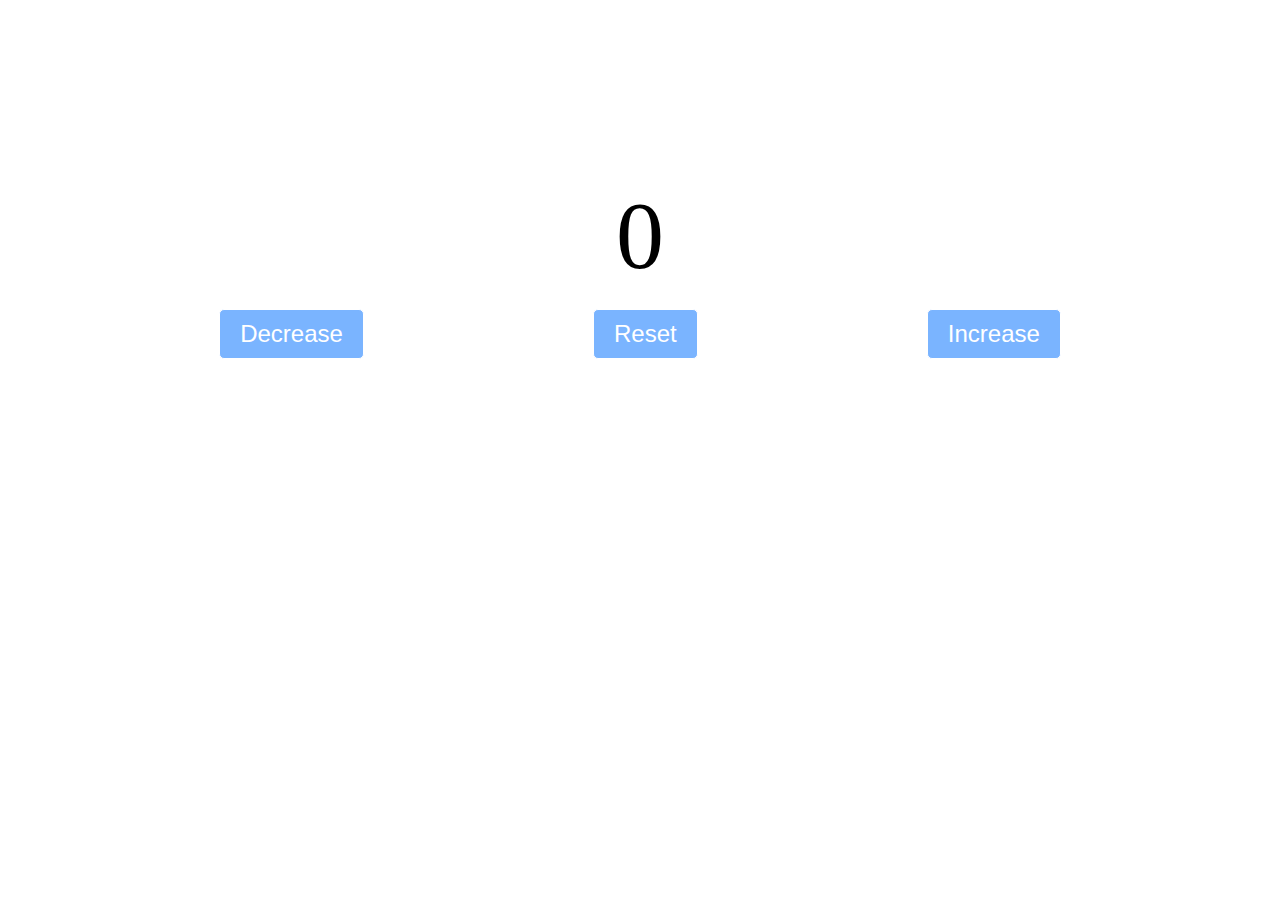
<file: Counter/index.html>
<!DOCTYPE html>
<html lang="en">
  <head>
    <meta charset="UTF-8" />
    <meta name="viewport" content="width=device-width, initial-scale=1.0" />
    <title>counter</title>
    <link rel="stylesheet" href="style.css" />
  </head>
  <body>
    <label id="count-label">0</label><br />
    <div class="btn-cont">
      <button class="btn Decrease">Decrease</button>
      <button class="btn Reset">Reset</button>
      <button class="btn Increase">Increase</button>
    </div>

    <script src="script.js"></script>
  </body>
</html>
</file>
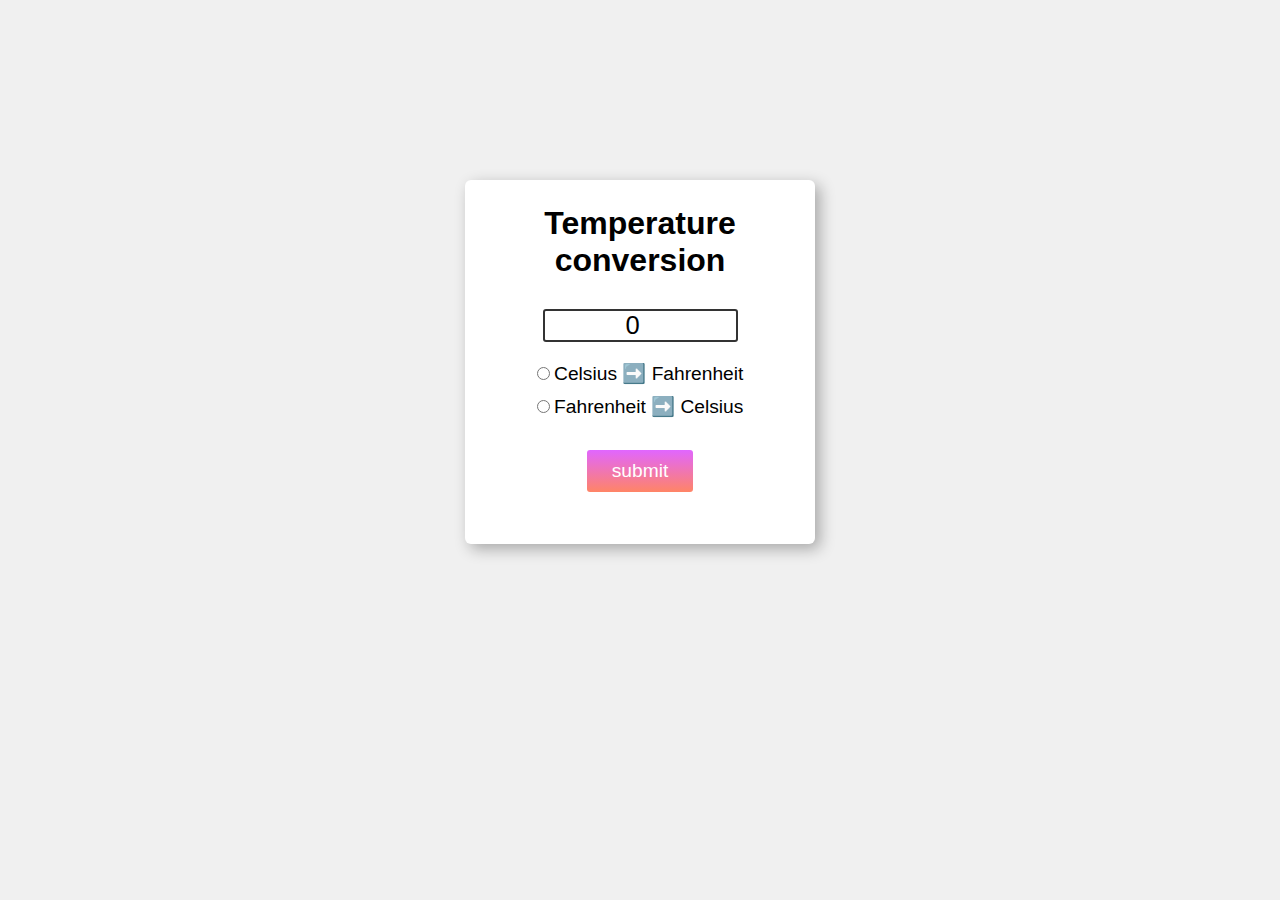
<file: temperature/index.html>
<!DOCTYPE html>
<html lang="en">
  <head>
    <meta charset="UTF-8" />
    <meta name="viewport" content="width=device-width, initial-scale=1.0" />
    <title>temp</title>
    <link rel="stylesheet" href="style.css" />
  </head>
  <body>
    <form action="" class="tf">
      <h1 class="heading">Temperature conversion</h1>
      <input type="number" id="textbox" value="0" />
      <div class="radio">
        <input type="radio" id="tofahrenheit" name="unit" />
        <label for="tofahrenheit">Celsius ➡️ Fahrenheit</label>
      </div>
      <div class="radio">
        <input type="radio" id="tocelsius" name="unit" />
        <label for="tocelsius">Fahrenheit ➡️ Celsius</label>
      </div>
      <button type="button" id="btn">submit</button>
      <p class="result"></p>
    </form>
    <script src="script.js"></script>
  </body>
</html>
</file>
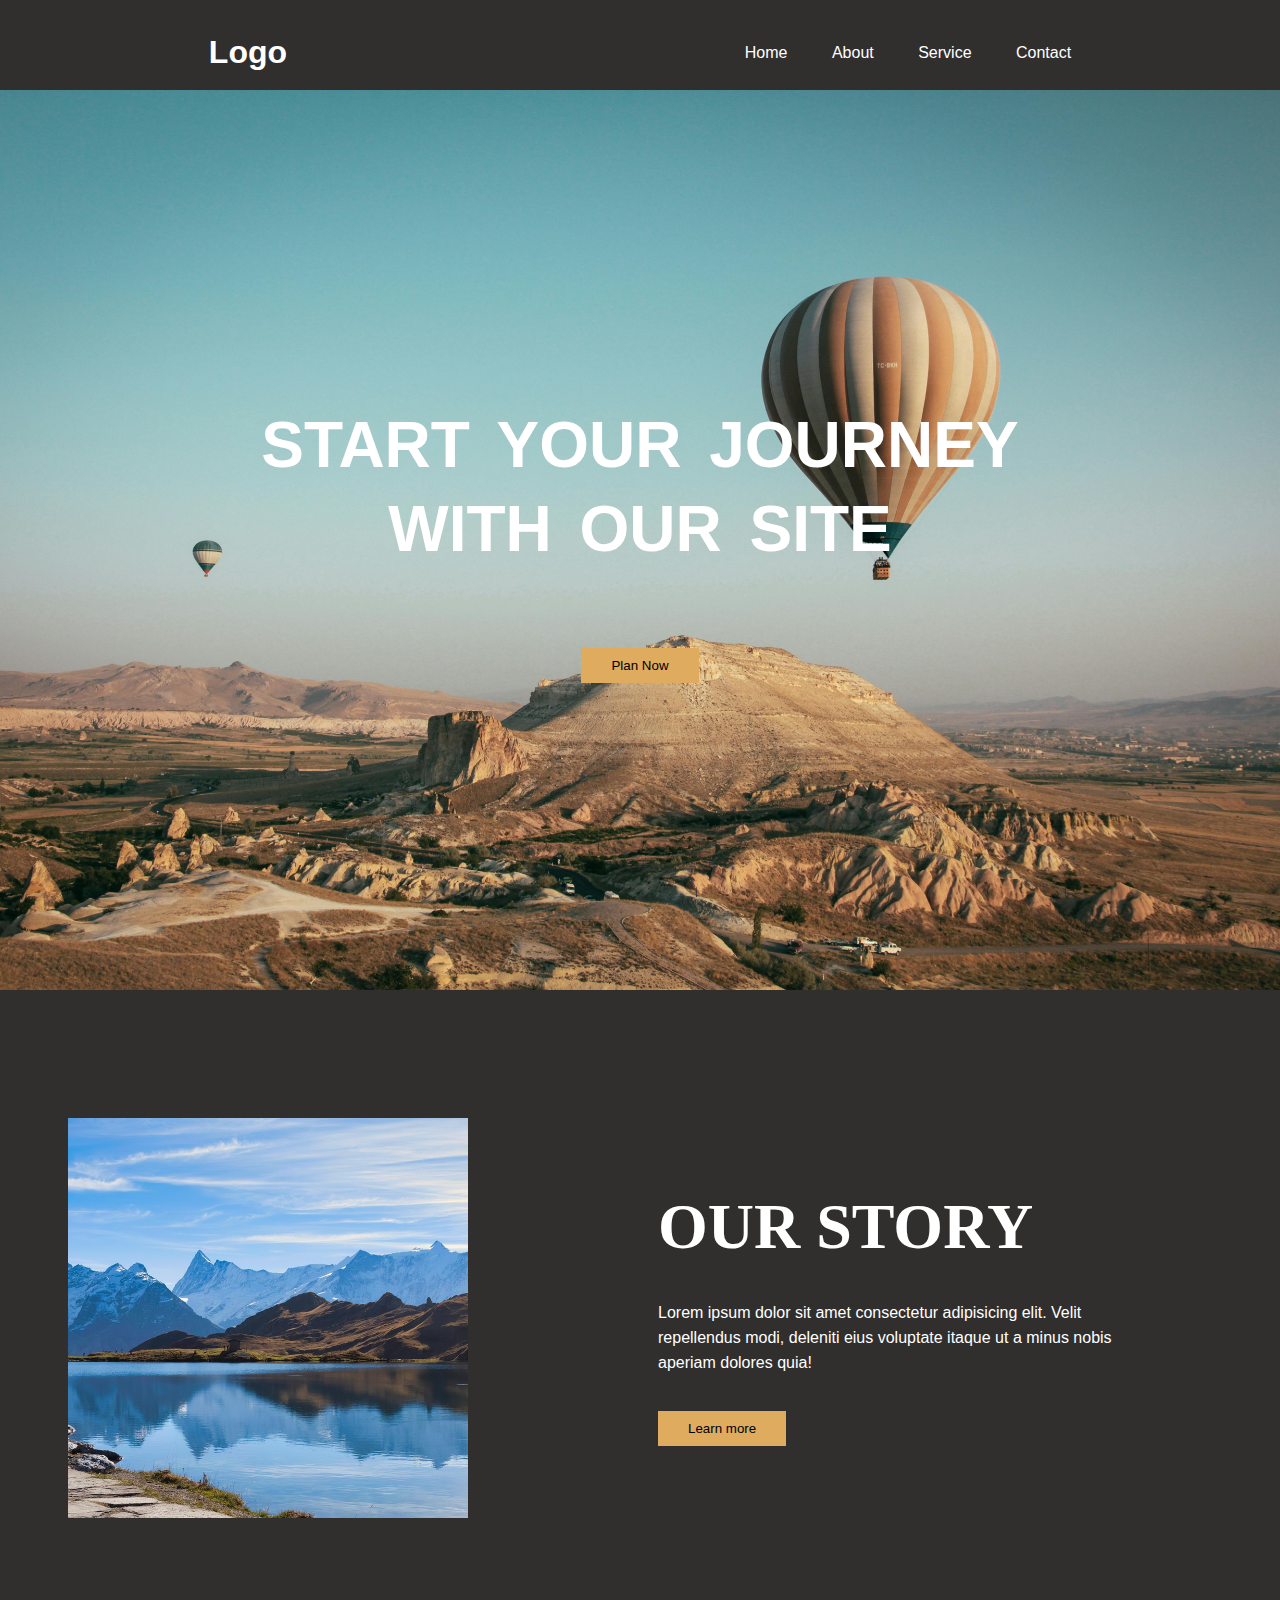
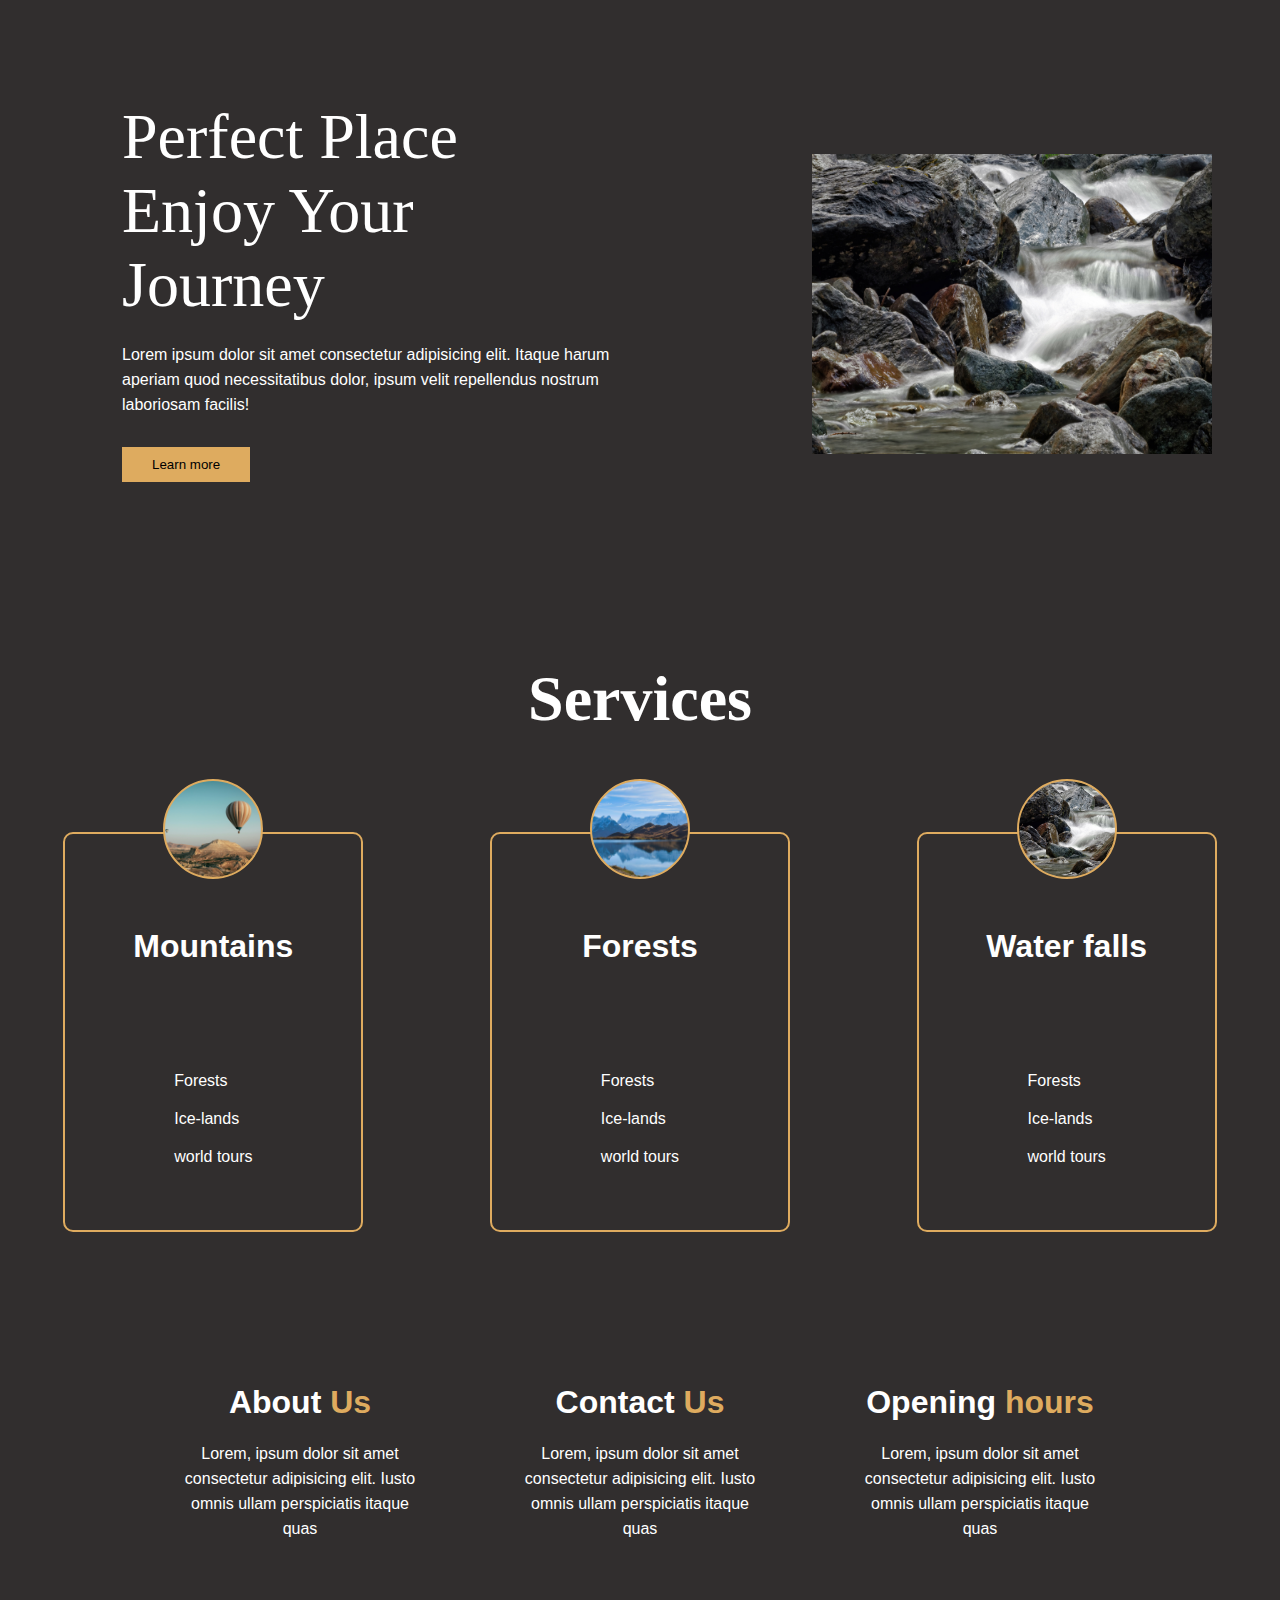
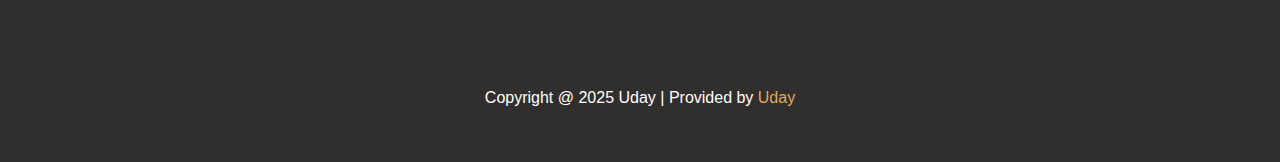
<file: web/index.html>
<!DOCTYPE html>
<html lang="en">
  <head>
    <meta charset="UTF-8" />
    <meta name="viewport" content="width=device-width, initial-scale=1.0" />
    <title>coffee</title>
    <link rel="stylesheet" href="style.css" />
  </head>
  <body>
    <!-- nav-->
    <nav>
      <h1 class="logo">Logo</h1>
      <a href="#" class="hb">
        <span class="line"></span>
        <span class="line"></span>
        <span class="line"></span>
      </a>
      <ul>
        <li><a href="#home">Home</a></li>
        <li><a href="#about">About</a></li>
        <li><a href="#Service">Service</a></li>
        <li><a href="#Contact">Contact</a></li>
      </ul>
    </nav>

    <!-- header -->
    <header id="home" class="header">
      <div class="main">
        <h1 class="main-headings">START YOUR JOURNEY</h1>
        <h1 class="primary-heading">WITH OUR SITE</h1>
      </div>
      <button class="main-btn">Plan Now</button>
    </header>
    <!-- Story -->
    <section class="ourStory" id="about">
      <div class="image-container">
        <div class="img"></div>
      </div>

      <div class="section-contant">
        <div class="title-style">
          <h1 class="title title-one">OUR STORY</h1>
        </div>
        <p>
          Lorem ipsum dolor sit amet consectetur adipisicing elit. Velit
          repellendus modi, deleniti eius voluptate itaque ut a minus nobis
          aperiam dolores quia!
        </p>
        <button>Learn more</button>
      </div>
    </section>

    <!-- Journey -->

    <section class="coffee-container">
      <div class="content-section">
        <div class="title-style">
          <h1 class="title-two">
            Perfect Place <br />
            Enjoy Your <br />
            Journey
          </h1>
        </div>
        <p>
          Lorem ipsum dolor sit amet consectetur adipisicing elit. Itaque harum
          aperiam quod necessitatibus dolor, ipsum velit repellendus nostrum
          laboriosam facilis!
        </p>
        <button style="margin: 30px 0">Learn more</button>
      </div>
      <section class="img-container">
        <img src="../../assist/river-7411236.jpg" class="img-2" />
      </section>
    </section>

    <!-- SERVICES -->

    <section id="Service" class="service">
      <h1 class="title title-three">Services</h1>

      <section class="cards">
        <div class="card">
          <div class="card-imag img-one"></div>
          <div class="card-title">
            <h1>Mountains</h1>
          </div>
          <div class="item">
            <p>Forests</p>
            <p>Ice-lands</p>
            <p>world tours</p>
          </div>
        </div>

        <div class="card">
          <div class="card-imag img-two"></div>
          <div class="card-title">
            <h1>Forests</h1>
          </div>
          <div class="item">
            <p>Forests</p>
            <p>Ice-lands</p>
            <p>world tours</p>
          </div>
        </div>

        <div class="card">
          <div class="card-imag img-three"></div>
          <div class="card-title">
            <h1>Water falls</h1>
          </div>
          <div class="item">
            <p>Forests</p>
            <p>Ice-lands</p>
            <p>world tours</p>
          </div>
        </div>
      </section>
    </section>

    <footer id="Contact">
      <div class="cont">
        <div class="container">
          <h1 class="heading-info">About <span>Us</span></h1>
          <p>
            Lorem, ipsum dolor sit amet consectetur adipisicing elit. Iusto
            omnis ullam perspiciatis itaque quas
          </p>
        </div>

        <div class="container">
          <h1 class="heading-info">Contact <span>Us</span></h1>
          <p>
            Lorem, ipsum dolor sit amet consectetur adipisicing elit. Iusto
            omnis ullam perspiciatis itaque quas
          </p>
        </div>

        <div class="container">
          <h1 class="heading-info">Opening <span>hours</span></h1>
          <p>
            Lorem, ipsum dolor sit amet consectetur adipisicing elit. Iusto
            omnis ullam perspiciatis itaque quas
          </p>
        </div>
      </div>

      <p class="para">Copyright @ 2025 Uday | Provided by <span>Uday</span></p>
    </footer>
  </body>
</html>
</file>
<file: Counter/style.css>
* {
  margin: 0%;
  padding: 0%;
  scrollbar-width: none;
}

#count-label {
  display: block;
  text-align: center;
  font-size: 6em;
}

.btn-cont {
  display: flex;
  justify-content: space-evenly;
  align-items: center;
  flex-wrap: wrap;
}

body {
  padding: 20vh 0;
}

.btn {
  padding: 10px 20px;
  margin: 0 10px;
  font-size: 1.5em;
  color: white;
  background-color: hsl(214, 100%, 74%);
  border-radius: 5px;
  border: 1px solid white;
  cursor: pointer;
  transition: background-color 0.25s;
}
.btn:hover {
  background-color: hsl(214, 100%, 56%);
}

@media only screen and (max-width: 520px) {
  .btn-cont {
    display: flex;
    justify-content: center;
    align-items: center;
    flex-direction: column;
    flex-wrap: wrap;
    padding: 0 2vw;
  }
  .btn {
    width: 40vh;
    margin: none;
  }
}
</file>
<file: temperature/style.css>
* {
  margin: 0;
  padding: 0;
  box-sizing: border-box;
  scrollbar-width: none;
}

body {
  font-family: Arial, Helvetica, sans-serif;
  background-color: hsl(0, 0%, 94%);
}

.heading {
  color: oklch(0% 0 0);
  font-size: 2rem;
}

.tf {
  background-color: hsl(0, 0%, 100%);
  text-align: center;
  display: flex;
  flex-direction: column;
  flex-wrap: wrap;
  justify-content: center;
  align-items: center;
  margin: auto;
  margin-top: 20vh;
  max-width: 350px;
  padding: 25px;
  border-radius: 6px;
  box-shadow: 5px 5px 15px hsla(0, 0%, 0%, 0.3);
}

#textbox {
  width: 65%;
  text-align: center;
  font-size: 1.6em;
  border: 2px solid hsla(0, 0%, 0%, 0.8);
  margin-top: 10%;
  margin-bottom: 5%;
  border-radius: 3px;
}

.tf label {
  font-weight: bold rgba(0, 0, 0, 0.322);
  font-size: 1.2rem;
}
#btn {
  margin: 3vh 0;
  font-size: 1.2rem;
  padding: 10px 25px;
  background: linear-gradient(hsl(288, 100%, 70%), hsl(12, 100%, 70%));
  border: none;
  border-radius: 3px;
  color: white;
  transition: background-color ease 0.5s;
}

#btn:hover {
  background: linear-gradient(hsl(288, 100%, 65%), hsl(12, 100%, 65%));
}

.result {
  font-size: 1.5rem;
  font-weight: bold;
}

.radio {
  margin: 5px 0;
}
</file>
<file: web/style.css>
:root {
  --main-color: #deab5f;
  --primary-color: #312e2e;
}

/* utility style */
button {
  padding: 10px 30px;
  background: var(--main-color);
  border: none;
  cursor: pointer;
}

/* resets */

html,
body {
  scrollbar-width: none;
}

* {
  padding: 0%;
  margin: 0;
  box-sizing: border-box;
}

body {
  width: 100%;
  background: var(--primary-color);
}

/* nav start */
nav {
  height: 10vh;
  display: flex;
  justify-content: space-around;
  align-items: center;
  color: #fff;
  font-family: sans-serif;
  padding-top: 15px;
}

nav .hb {
  width: 2rem;
  height: 1.313rem;
  display: none;
  flex-direction: column;
  justify-content: space-around;
  position: absolute;
  top: 2rem;
  right: 1.5rem;
}

nav .hb .line {
  height: 0.188rem;
  width: 100%;
  background-color: #fff;
  border-radius: 0.65rem;
  transition: all ease-in-out 0.3s;
}
li {
  display: inline;
  list-style: none;
}

li a {
  color: white;
  text-decoration: none;
  margin-left: 40px;
  padding-bottom: 10px;
}

li a:hover {
  border-bottom: 3px solid var(--main-color);
  color: var(--main-color);
}

/* nav end */

/* Header start */
.header {
  background: url(../assist/pexels-francesco-ungaro-2325447.jpg);
  background-position: center;
  background-size: cover;
  height: 100vh;
  font-family: sans-serif;
  font-weight: normal;
  /* flex box */
  display: flex;
  flex-direction: column;
  justify-content: center;
  align-items: center;
  color: #fff;
  text-align: center;
  padding: 2vh 0;
}

header .main {
  padding: 0 2vw;
}

.main-headings {
  font-size: 4rem;
  word-spacing: 10px;
  margin: 10px 0;
}

.primary-heading {
  margin: 10px 0;
  font-size: 4rem;
  word-spacing: 10px;
}

.main-btn {
  padding: 10px 30px;
  margin-top: 8vh;
  background: var(--main-color);
}

/* header end */

/* story section */

.ourStory {
  display: flex;
  justify-content: space-around;
  flex-wrap: wrap;
  align-items: center;
  margin-top: 8rem;
  margin-bottom: 8rem;
}

.img {
  width: 400px;
  height: 400px;
  background: url(../assist/bachalpsee-7572681_1280.jpg);
  background-position: center;
  background-size: cover;
}

.title-style {
  display: flex;
  align-items: center;
}

.title {
  font-family: serif;
  font-size: 4rem;
  color: #fff;
  margin: 2vh 0;
}

.section-contant {
  margin: 6vh;
}

.section-contant p {
  max-width: 500px;
  color: #fff;
  font-family: sans-serif;
  line-height: 25px;
  margin: 2vh 0;
}

.section-contant button {
  margin: 2vh 0;
}

/* story end */

/* Journey */
.coffee-container {
  display: flex;
  justify-content: space-around;
  flex-wrap: wrap;
  align-items: center;
  margin-top: 5rem;
  margin-bottom: 5rem;
}

.img-2 {
  width: 400px;
  height: 300px;
}

.title-two {
  font-size: 4rem;
  color: #fff;
  font-family: serif;
  font-weight: normal;
}

.content-section {
  margin: 6vh;
}

.content-section p {
  max-width: 500px;
  margin-top: 20px;
  line-height: 25px;
  font-family: sans-serif;
  color: #fff;
}

/* Journey end */

/* Service */

.title-three {
  font-size: 4rem;
  text-align: center;
  margin-top: 6rem;
  margin-bottom: 6rem;
}

.cards {
  display: flex;
  flex-wrap: wrap;
  flex-direction: row;
  justify-content: space-around;
  align-items: center;
}

.card {
  border: 2px solid var(--main-color);
  padding: 0 20px;
  height: 400px;
  width: 300px;
  display: flex;
  flex-direction: column;
  align-items: center;
  justify-content: space-around;
  border-radius: 10px;
  position: relative;
  margin: 0 2vw;
  margin-bottom: 5rem;
}

.card-imag {
  width: 100px;
  height: 100px;
  position: absolute;
  top: -55px;
  border: 2px solid var(--main-color);
  border-radius: 50px;
}

.img-one {
  background: url(../assist/pexels-francesco-ungaro-2325447.jpg);
  background-position: center;
  background-size: cover;
}

.img-two {
  background: url(../assist/bachalpsee-7572681_1280.jpg);
  background-position: center;
  background-size: cover;
}

.img-three {
  background: url(../assist/river-7411236.jpg);
  background-position: center;
  background-size: cover;
}

.card-title {
  color: #fff;
  font-family: sans-serif;
  margin-top: 50px;
}

.card .item p {
  color: #fff;
  margin: 20px 0;
  font-family: sans-serif;
}

/* services end */

/* footer */
footer {
  height: 50vh;
  display: flex;
  align-items: center;
  flex-direction: column;
  justify-content: space-around;
  color: #fff;
  font-family: sans-serif;
}

footer .cont {
  display: flex;
  flex-wrap: wrap;
  align-items: center;
  flex-direction: row;
  justify-content: space-around;
}
footer .container {
  /* display: flex;
  align-items: center;
  flex-direction: row;
  justify-content: center; */
  margin: 20px;
  max-width: 300px;
  text-align: center;
}

footer .heading-info {
  margin-bottom: 20px;
}

footer p {
  line-height: 25px;
  margin: 0 2vw;
}

span {
  color: var(--main-color);
}

.para {
  color: #fff;
  font-family: sans-serif;
  text-align: center;
  margin-top: 20px;
}
</file>
